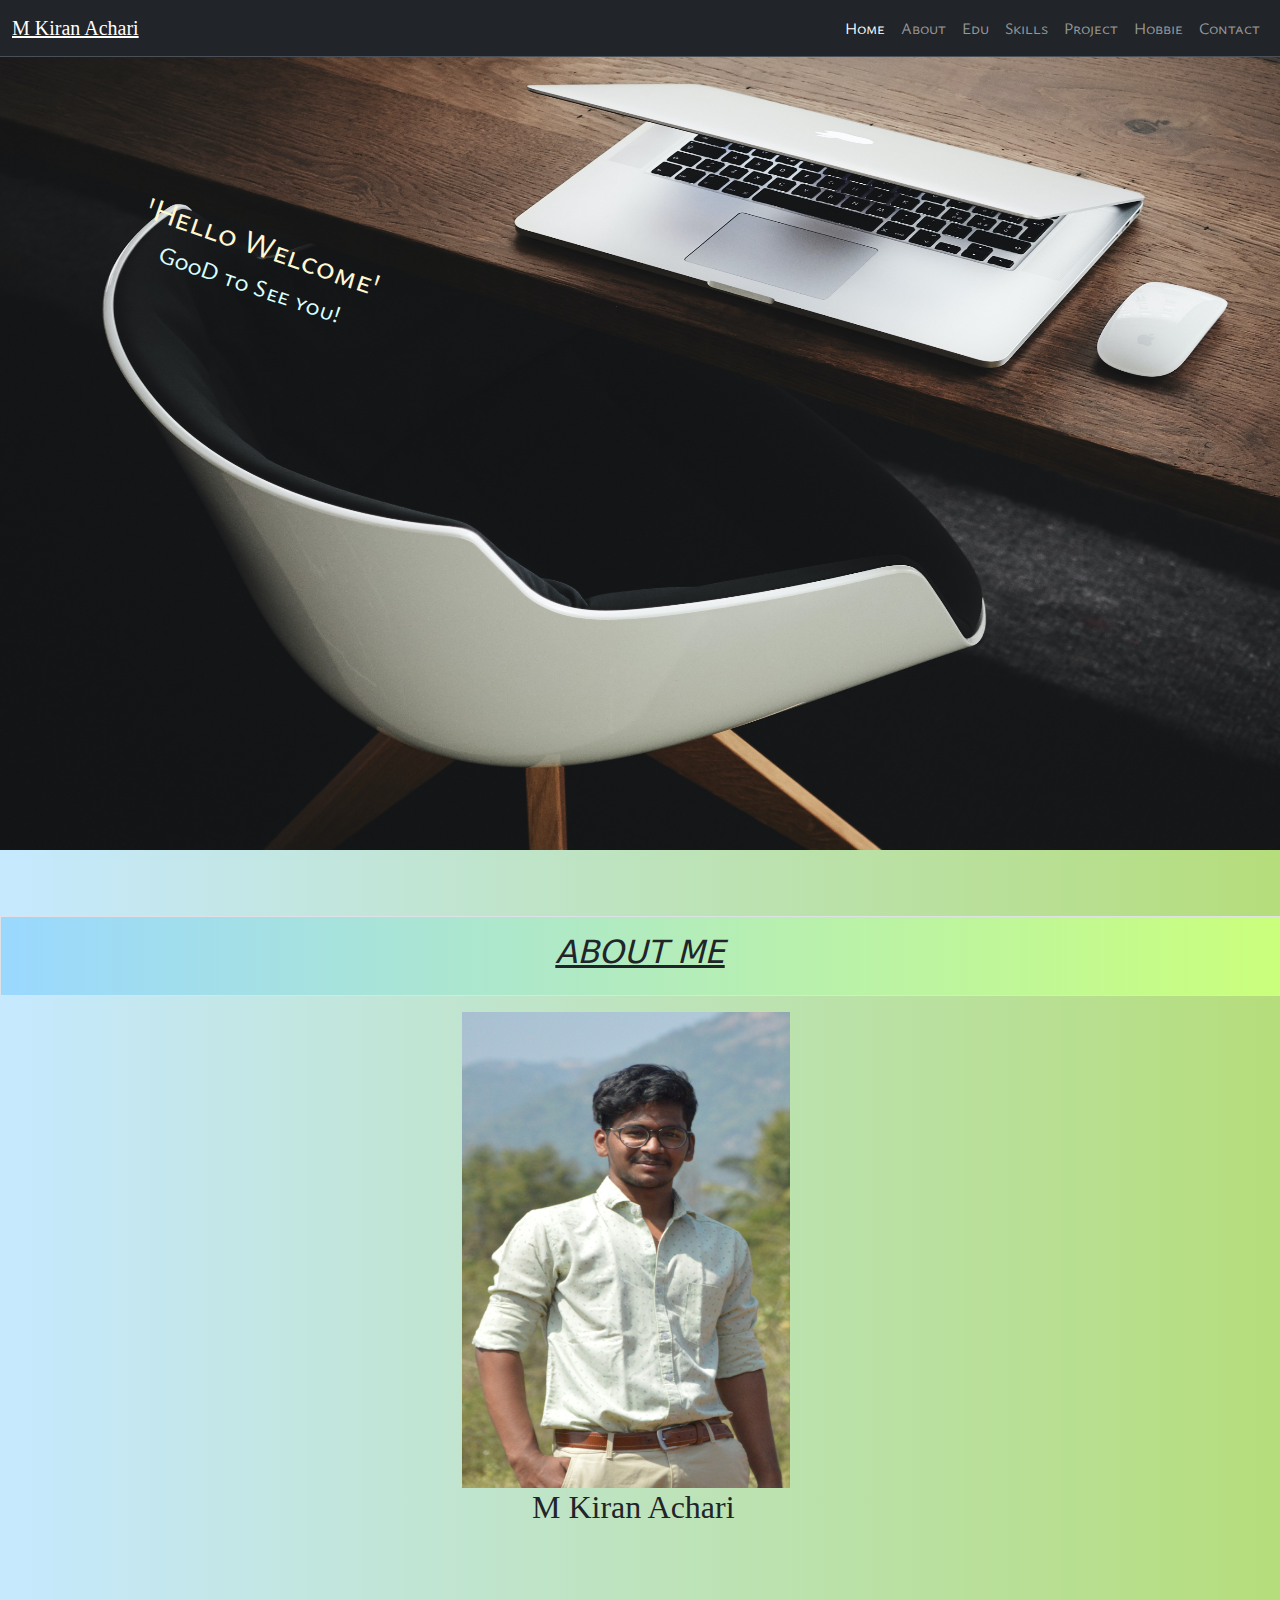
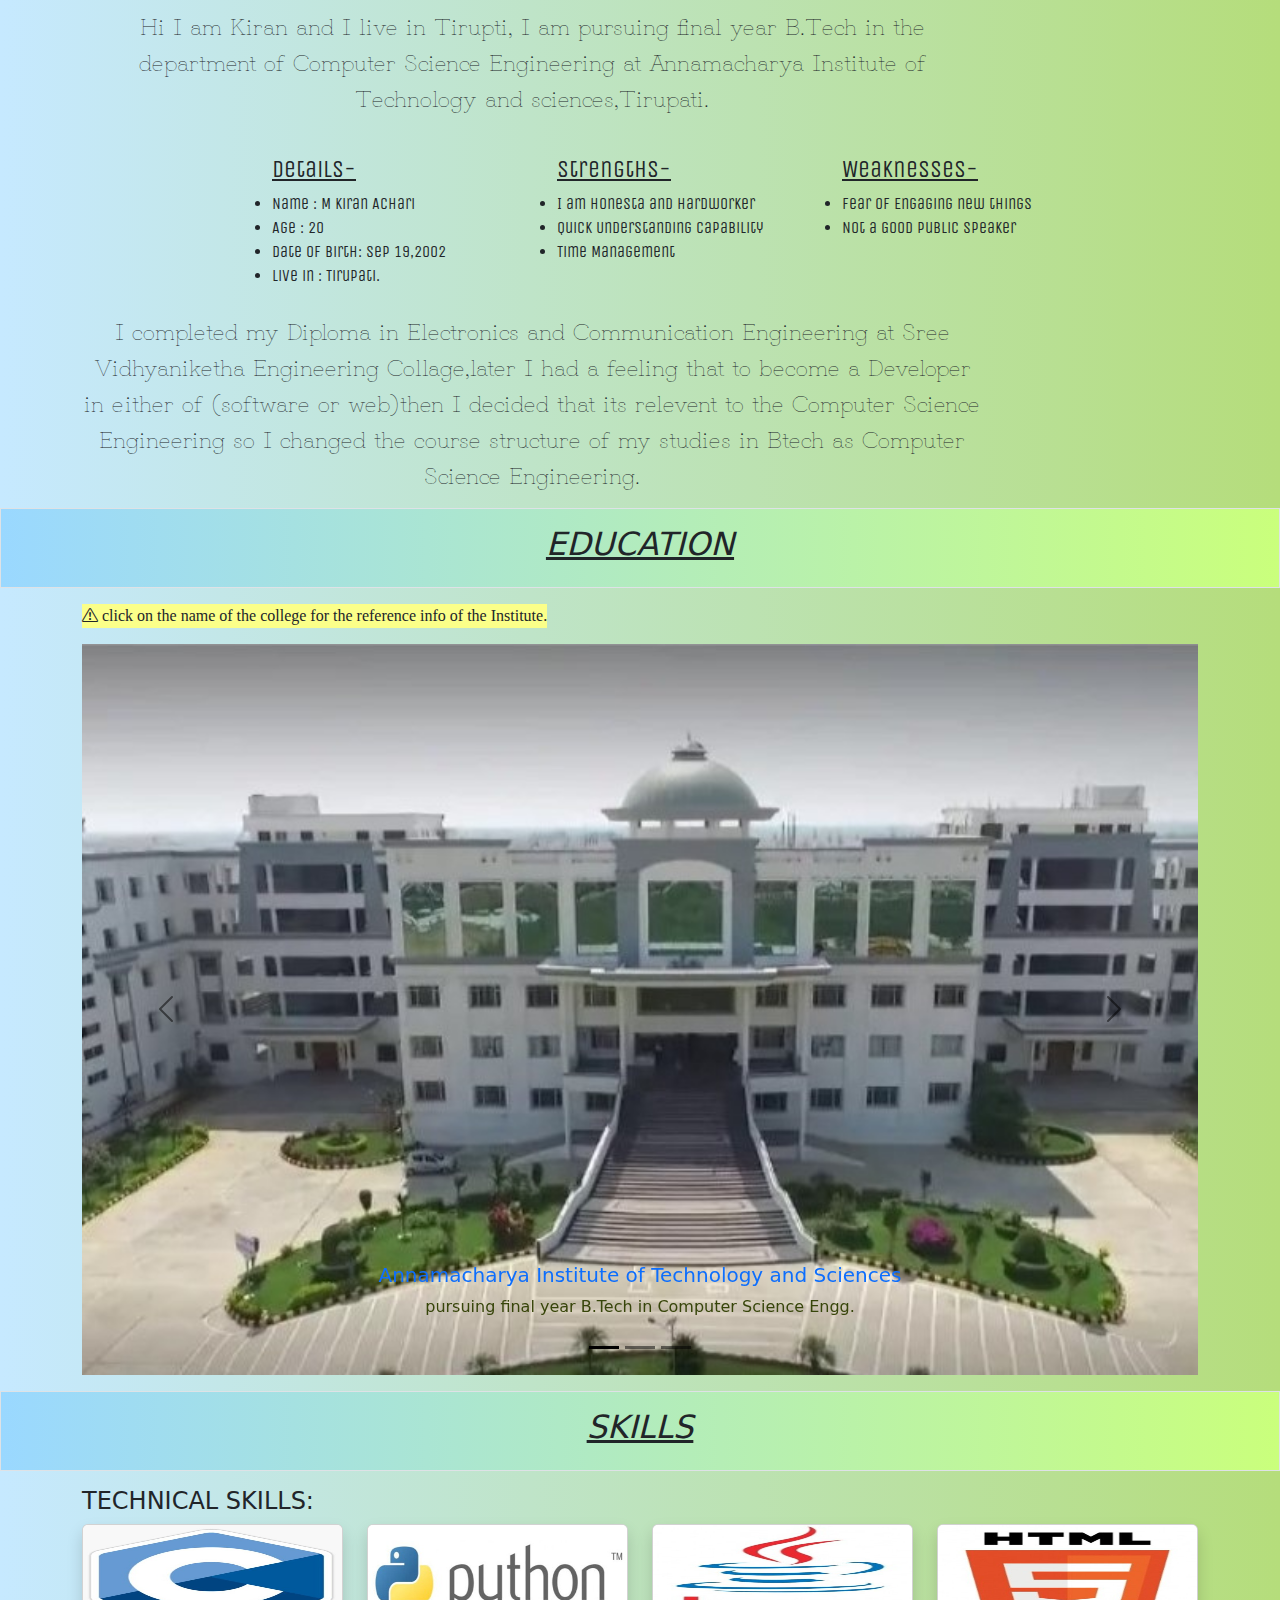
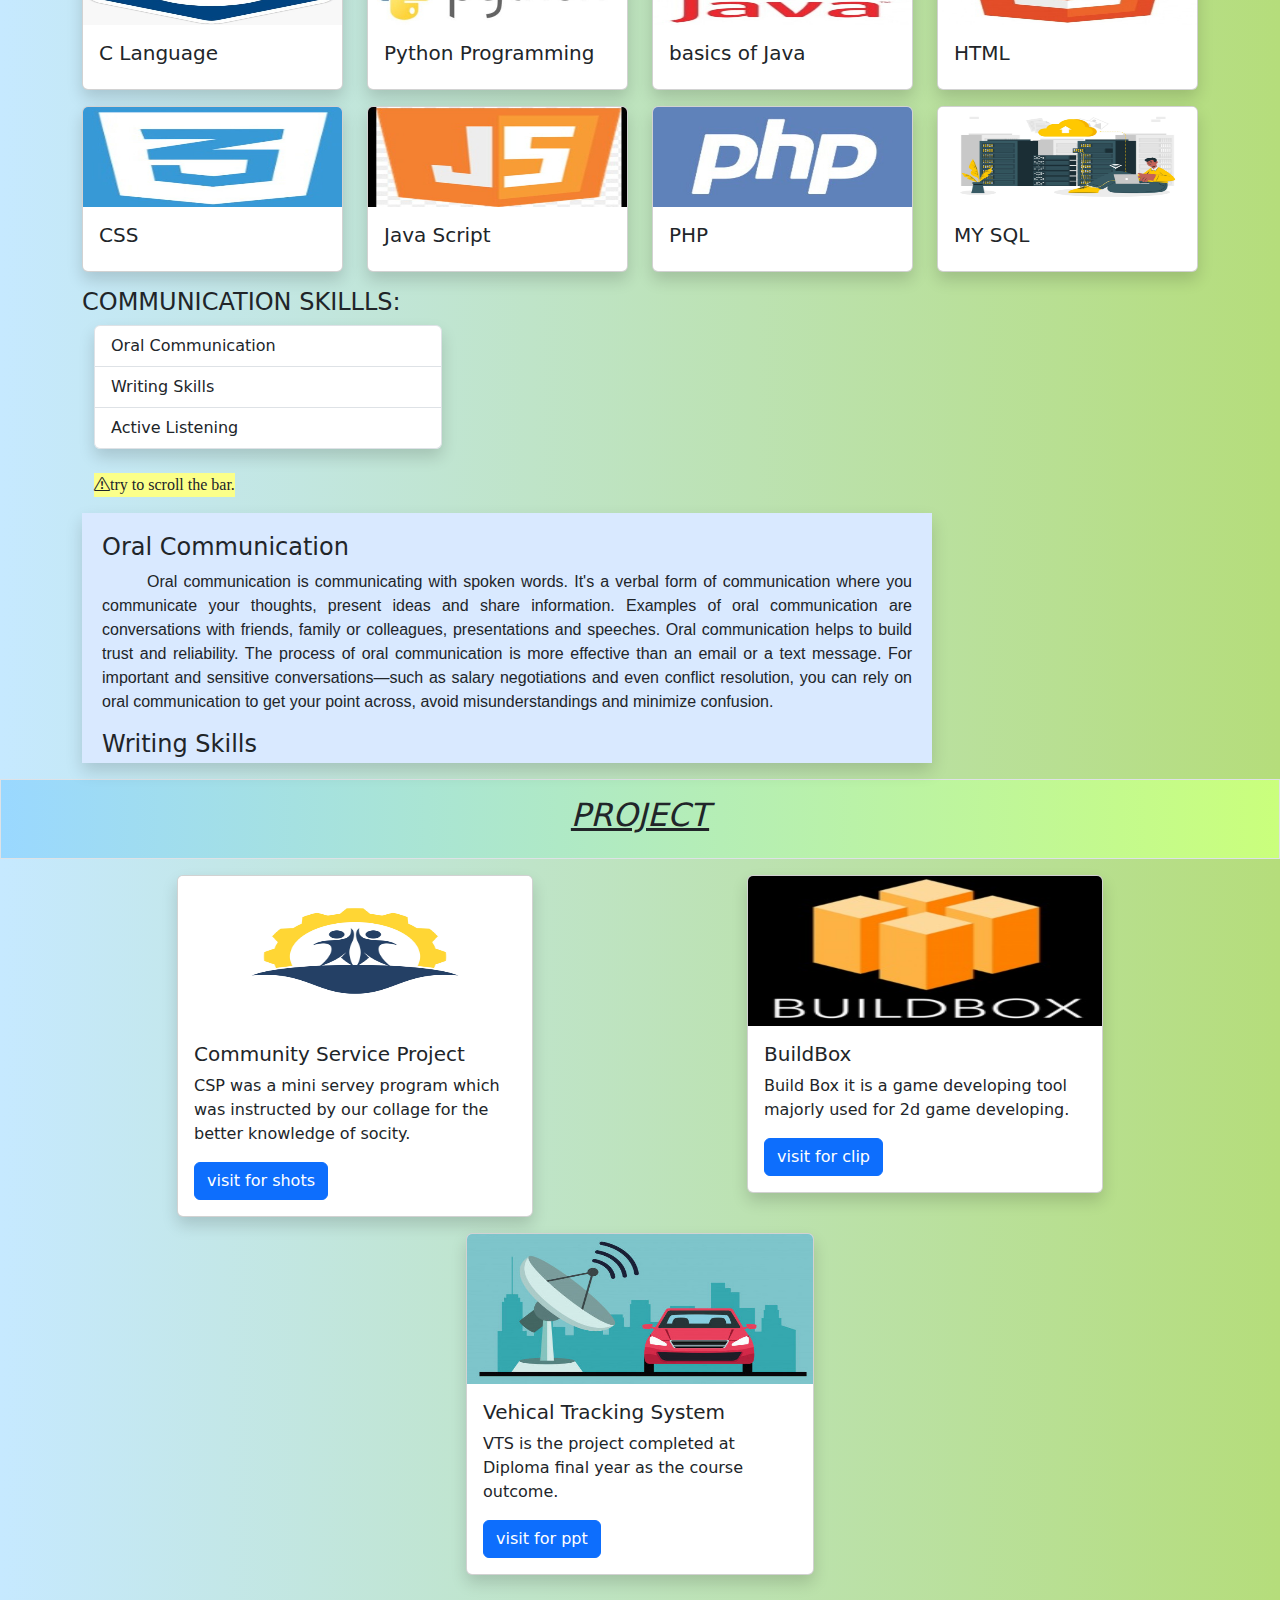
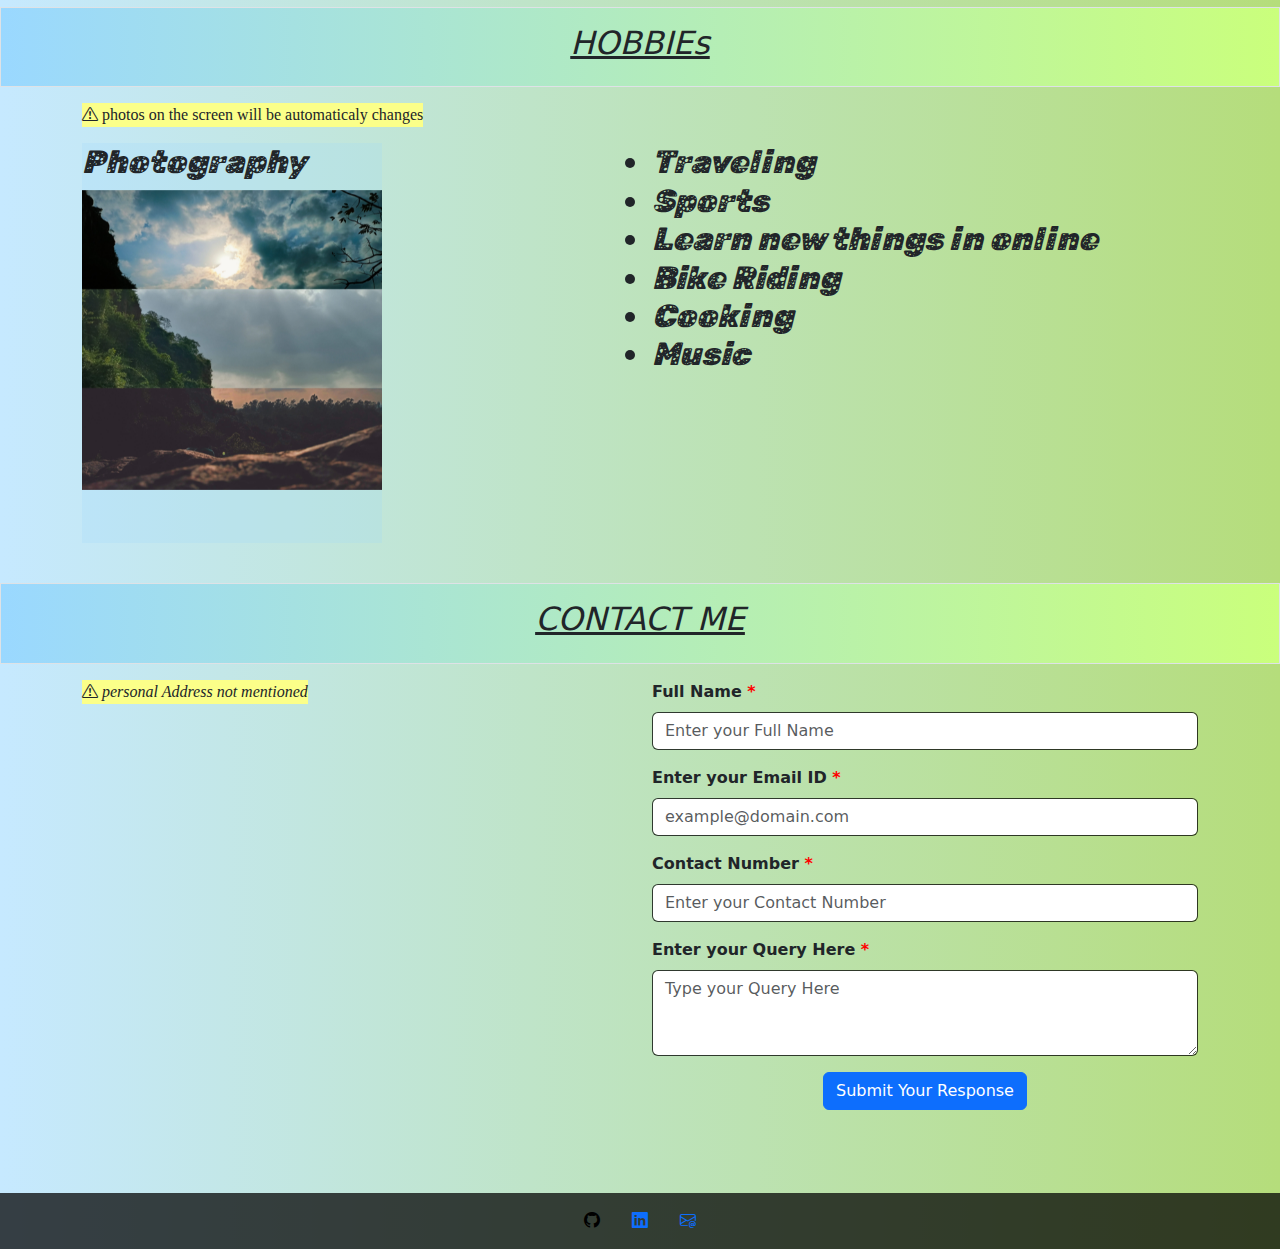
<file: index.html>
<!doctype html>
<html lang="en">

<head>
    <meta charset="utf-8">
    <meta name="viewport" content="width=device-width, initial-scale=1">
    <title>M Kiran Achari</title>
    <link href="https://cdn.jsdelivr.net/npm/bootstrap@5.3.0/dist/css/bootstrap.min.css" rel="stylesheet"
        integrity="sha384-9ndCyUaIbzAi2FUVXJi0CjmCapSmO7SnpJef0486qhLnuZ2cdeRhO02iuK6FUUVM" crossorigin="anonymous">
    <link rel="stylesheet" type="text/css" href="./css/style.css">
    <link rel="stylesheet" type="text/css" href="./css/bootstrap.css">
    <link rel="javascript" href="./javascript/sample1.js">
    <link rel="javascript" href="./javascript/bootstrap.bundle.min.js">
    <link rel="stylesheet" href="https://cdnjs.cloudflare.com/ajax/libs/animate.css/4.1.1/animate.min.css" />
    <link rel="stylesheet" href="https://cdn.jsdelivr.net/npm/bootstrap-icons@1.10.5/font/bootstrap-icons.css">
    <link rel="stylesheet" href="https://cdnjs.cloudflare.com/ajax/libs/font-awesome/4.7.0/css/font-awesome.min.css">
</head>

<body>
    <!-- nav bar -->
    <nav class="navbar navbar-expand-lg bg-dark  fixed-top border-bottom border-bottom-dark" data-bs-theme="dark">
        <div class="container-fluid">
            <a class="navbar-brand nav_name animate__animated animate__heartBeat animate__infinite infinite"
                href="index.html"><u>M Kiran Achari</u></a>
            <button class="navbar-toggler" type="button" data-bs-toggle="collapse" data-bs-target="#navbarNavAltMarkup"
                aria-controls="navbarNavAltMarkup" aria-expanded="false" aria-label="Toggle navigation">
                <span class="navbar-toggler-icon"></span>
            </button>
            <div class="collapse navbar-collapse" id="navbarNavAltMarkup">
                <div class="navbar-nav ms-auto">
                    <a class="nav-link active" aria-current="page" href="#home">Home</a>
                    <a class="nav-link" href="#about">About</a>
                    <a class="nav-link" href="#education">Edu</a>
                    <a class="nav-link" href="#skills">Skills</a>
                    <a class="nav-link" href="#project">Project</a>
                    <a class="nav-link" href="#hobbie">Hobbie</a>
                    <a class="nav-link" href="#contact">Contact</a>
                </div>
            </div>
        </div>
    </nav>

    <!-- background page ,home-->
    <div class="background_page" id="home">
        <img src="./image/ondesk.jpg" alt="ddd" height="850vh" width="1519vh">
        <div class="container-fluid bg_text ">
            <h2 class="bg_title animate__backInRight animate__animated ">'Hello Welcome'</h2>
            <h4 class="bg_desc animate__backInLeft animate__animated ">GooD to See you!</h4>
        </div>
    </div>

    <!-- About me -->
    <section id="about">
        <div class="container-fluid p-3 my-3  border title_">
            <h2><u>ABOUT ME</u></h2>
        </div>
        <div class="container">
            <div class="row">
                <div class="col-md-4"></div>
                <div class="col-md-6">
                    <img src="./image/kiran.JPG" class="kiran_img" alt="kiran" height="80%" width="60%">
                    <h2 class="admin_name">M Kiran Achari</h2>
                </div>
            </div>
        </div>
        <div class="container  admin_text">
            <p class="about_admin">Hi I am Kiran and I live in Tirupti, I am pursuing final year B.Tech in the
                department of Computer
                Science Engineering at Annamacharya Institute of Technology and sciences,Tirupati.</p><br>
            <div class="row">
                <div class="col-md-2"></div>
                <div class="col-md-3">
                    <h4 class="detail"><u>Details-</u></h4>
                    <li>Name : M Kiran Achari</li>
                    <li>Age : 20</li>
                    <li>Date Of Birth: Sep 19,2002</li>
                    <li>live in : Tirupati.
                    </li>
                </div>
                <div class="col-md-3">
                    <h4><u>Strengths-</u></h4>
                    <li>I am Honesta and Hardworker</li>
                    <li>Quick Understanding Capability</li>
                    <li>Time Management</li>
                </div>
                <div class="col-md-4">
                    <h4><u>Weaknesses-</u></h4>
                    <li>Fear of Engaging new things</li>
                    <li>Not a Good Public Speaker</li>
                </div>
            </div><br>
            <p class="about_admin">I completed my Diploma in Electronics and Communication Engineering at Sree
                Vidhyaniketha Engineering Collage,later I had a feeling that to become a Developer in either of
                (software or web)then I decided that its relevent to the Computer Science Engineering so I changed the
                course structure of my studies in Btech
                as Computer Science Engineering.</p>
        </div>
        </div>
    </section>

    <!-- education -->
    <section id="education">
        <div class="container-fluid p-3 my-3  border title_">
            <h2><u>EDUCATION</u></h2>
        </div>
        <div class="container">
            <p class="note"><i class="bi bi-exclamation-triangle"></i> click on the name of the college for the
                reference info of the Institute.</p>
            <div id="carouselExampleDark" class="carousel carousel-dark slide">
                <div class="carousel-indicators">
                    <button type="button" data-bs-target="#carouselExampleDark" data-bs-slide-to="0" class="active"
                        aria-current="true" aria-label="Slide 1"></button>
                    <button type="button" data-bs-target="#carouselExampleDark" data-bs-slide-to="1"
                        aria-label="Slide 2"></button>
                    <button type="button" data-bs-target="#carouselExampleDark" data-bs-slide-to="2"
                        aria-label="Slide 3"></button>
                </div>
                <div class="carousel-inner edu_para">
                    <div class="carousel-item active" data-bs-interval="100">
                        <img src="./image/edu/aits.jpg" class="d-block w-100" alt="aits">
                        <div class="carousel-caption d-none d-md-block">
                            <h5><a href="https://aits-tpt.edu.in/" class="aits">Annamacharya Institute of Technology and
                                    Sciences</a></h5>
                            <p class="para" style="color: rgb(55, 69, 10);">pursuing final year B.Tech in Computer Science Engg.</p>
                        </div>
                    </div>
                    <div class="carousel-item" data-bs-interval="200">
                        <img src="./image/edu/Sree Vidyanikethan Engineering College .png" class="d-block w-100"
                            alt="svnec">
                        <div class="carousel-caption d-none d-md-block">
                            <h5><a href="https://www.svec.education/" class="svnec">Sree Vidhyanikethan Engg COllage</a>
                            </h5>
                            <p class="para" style="color: rgb(59, 4, 4);">Completed diploma in Electronics and Communication Engg @2021.</p>
                        </div>
                    </div>
                    <div class="carousel-item">
                        <img src="./image/edu/school.jpg" class="d-block w-100" alt="high school">
                        <div class="carousel-caption d-none d-md-block">
                            <h5><a href="https://cambridge-high-school-tpt.business.site/" class="cps">Cambridge High
                                    School</a></h5>
                            <p class="para" style="color: rgb(93, 93, 93);">Completed secondry education @2018.</p>
                        </div>
                    </div>
                </div>
                <button class="carousel-control-prev" type="button" data-bs-target="#carouselExampleDark"
                    data-bs-slide="prev">
                    <span class="carousel-control-prev-icon" aria-hidden="true"></span>
                    <span class="visually-hidden">Previous</span>
                </button>
                <button class="carousel-control-next" type="button" data-bs-target="#carouselExampleDark"
                    data-bs-slide="next">
                    <span class="carousel-control-next-icon" aria-hidden="true"></span>
                    <span class="visually-hidden">Next</span>
                </button>
            </div>
        </div>
    </section>

    <!-- skills -->
    <section id="skills">
        <div class="container-fluid p-3 my-3  border title_">
            <h2><u>SKILLS</u></h2>
        </div>
        <div class="container">
            <h4 class="sub">TECHNICAL SKILLS:</h4>
            <div class="row">
                <div class="col-md-3">
                    <div class="card mb-3 shadow animate__animated  ">
                        <span class="d-inline-block" tabindex="0" data-bs-toggle="popover" data-bs-trigger="hover focus"
                            data-bs-content="basic c Language">
                            <img src="./image/skills/c.jpg" class="card-img-top" alt="c lang" height="100px"
                                width="50px">
                            <div class="card-body">
                                <h5 class="card-title">C Language</h5>
                            </div>
                        </span>
                    </div>
                </div>
                <div class="col-md-3 ">
                    <div class="card mb-3 shadow animate__animated  ">
                        <span class="d-inline-block" tabindex="0" data-bs-toggle="popover" data-bs-trigger="hover focus"
                            data-bs-content="pyhton 3">
                            <img src="./image/skills/py.jpg" class="card-img-top" alt="python" height="100px"
                                width="50px">
                            <div class="card-body">
                                <h5 class="card-title">Python Programming</h5>
                            </div>
                        </span>
                    </div>
                </div>
                <div class="col-md-3 ">
                    <div class="card mb-3 shadow animate__animated ">
                        <span class="d-inline-block" tabindex="0" data-bs-toggle="popover" data-bs-trigger="hover focus"
                            data-bs-content="basics of java">
                            <img src="./image/skills/java.jpg" class="card-img-top" alt="java" height="100px"
                                width="50px">
                            <div class="card-body">
                                <h5 class="card-title">basics of Java</h5>
                            </div>
                        </span>
                    </div>
                </div>
                <div class="col-md-3 ">
                    <div class="card mb-3 shadow animate__animated  shadow">
                        <span class="d-inline-block" tabindex="0" data-bs-toggle="popover" data-bs-trigger="hover focus"
                            data-bs-content="web page Developing">
                            <img src="./image/skills/html.jpg" class="card-img-top" alt="html" height="100px"
                                width="50px">
                            <div class="card-body">
                                <h5 class="card-title">HTML</h5>
                            </div>
                        </span>
                    </div>
                </div>
                <div class="col-md-3 ">
                    <div class="card mb-3 shadow animate__animated  ">
                        <span class="d-inline-block" tabindex="0" data-bs-toggle="popover" data-bs-trigger="hover focus"
                            data-bs-content="web page decoration">
                            <img src="./image/skills/css.jpg" class="card-img-top" alt="css" height="100px"
                                width="50px">
                            <div class="card-body">
                                <h5 class="card-title">CSS</h5>
                            </div>
                        </span>
                    </div>
                </div>
                <br>
                <div class="col-md-3 ">
                    <div class="card mb-3 shadow animate__animated  ">
                        <span class="d-inline-block" tabindex="0" data-bs-toggle="popover" data-bs-trigger="hover focus"
                            data-bs-content="web page controls">
                            <img src="./image/skills/js.jpg" class="card-img-top" alt="java script" height="100px"
                                width="50px">
                            <div class="card-body">
                                <h5 class="card-title">Java Script</h5>
                            </div>
                        </span>
                    </div>
                </div>
                <div class="col-md-3 ">
                    <div class="card mb-3 shadow animate__animated  ">
                        <span class="d-inline-block" tabindex="0" data-bs-toggle="popover" data-bs-trigger="hover focus"
                            data-bs-content="server side controls">
                            <img src="./image/skills/php.jpg" class="card-img-top" alt="php" height="100px"
                                width="50px">
                            <div class="card-body">
                                <h5 class="card-title">PHP</h5>
                            </div>
                        </span>
                    </div>
                </div>
                <div class="col-md-3 ">
                    <div class="card mb-3 shadow animate__animated  ">
                        <span class="d-inline-block" tabindex="0" data-bs-toggle="popover" data-bs-trigger="hover focus"
                            data-bs-content="basics of Quary language">
                            <img src="./image/skills/sqlLogo.jpg" class="card-img-top" alt="sql" height="100px"
                                width="50px">
                            <div class="card-body">
                                <h5 class="card-title">MY SQL</h5>
                            </div>
                        </span>
                    </div>
                </div>
            </div>
            <h4 class="sub">COMMUNICATION SKILLLS:</h4>
            <div class="container-fluid">
                <div class="row">
                    <div class="col-4">
                        <div id="list-example" class="list-group shadow">
                            <a class="list-group-item list-group-item-action" href="#oral_com">Oral Communication</a>
                            <a class="list-group-item list-group-item-action" href="#writ_skil">Writing Skills</a>
                            <a class="list-group-item list-group-item-action" href="#act_lis">Active Listening</a>
                        </div><br>
                        <p class="note"><i class="bi bi-exclamation-triangle"></i>try to scroll the bar.</p>
                    </div>
                    <div class="scro col-8 shadow">
                        <div data-bs-spy="scroll" data-bs-target="#list-example" data-bs-smooth-scroll="false"
                            class="scrollspy-example" tabindex="0">
                            <h4 id="oral_com">Oral Communication</h4>
                            <p class="skil_com">Oral communication is communicating with spoken words. It's a verbal
                                form of
                                communication
                                where you communicate your thoughts, present ideas and share information. Examples of
                                oral
                                communication are conversations with friends, family or colleagues, presentations and
                                speeches.

                                Oral communication helps to build trust and reliability. The process of oral
                                communication
                                is more effective than an email or a text message. For important and sensitive
                                conversations—such as salary negotiations and even conflict resolution, you can rely on
                                oral
                                communication to get your point across, avoid misunderstandings and minimize confusion.
                            </p>
                            <h4 id="writ_skil">Writing Skills</h4>
                            <p class="skil_com">Writing skills are an important part of communication. Good writing
                                skills allow you to
                                communicate your message with clarity and ease to a far larger audience than through
                                face-to-face or telephone conversations.

                                You might be called upon to write a report, plan or strategy at work; write a grant
                                application or press release within a volunteering role; or you may fancy communicating
                                your
                                ideas online via a blog. And, of course, a well written CV or résumé with no spelling or
                                grammatical mistakes is essential if you want a new job.</p>
                            <h4 id="act_lis">Active Listening</h4>
                            <p class="skil_com">Active listening requires you to listen attentively to a speaker,
                                understand what they're
                                saying, respond and reflect on what's being said, and retain the information for later.
                                This
                                keeps both listener and speaker actively engaged in the conversation, and it's an
                                essential
                                building block of compassionate leadership.

                                Tips for managers: Use active listening techniques like paying close attention to the
                                speaker's behavior and body language in order to gain a better understanding of their
                                message. Signal that you're following along with visual cues such as nodding and eye
                                contact. Avoid potential interruptions, like fidgeting and pacing.

                                Active listening and reflecting, responding, and giving feedback aren't always easy.
                                Daily
                                pressures and demands often overtake our work, leaving limited time and energy to focus
                                on
                                slowing down to really listen to, and coach, direct reports.</p>
                        </div>
                    </div>
                </div>
            </div>
        </div>
    </section>

    <!-- projects -->
    <section id="project">
        <div class="container-fluid p-3 my-3  border title_">
            <h2><u>PROJECT</u></h2>
        </div>
        <div class="container">
            <div class="row">
                <div class="col-md-1"></div>
                <div class="col-md-4">
                    <div class="card shadow">
                        <img src="./image/project/csp.jpg" class="card-img-top" alt="community service project"
                            height="150px" width="10px">

                        <div class="card-body">
                            <h5 class="card-title">Community Service Project</h5>
                            <p class="card-text">CSP was a mini servey program which was instructed by our collage for
                                the
                                better knowledge of socity.</p>
                            <a href="https://drive.google.com/file/d/1kq_lSHh0150z0om5psAIdkFGIEiMxQBF/view?usp=sharing"
                                class="btn btn-primary">visit for shots</a>
                        </div>
                    </div>
                </div>
                <div class="col-md-2"></div>
                <div class="col-md-4">
                    <div class="card shadow">
                        <img src="./image/project/buildbox.png" class="card-img-top" alt="buildbox" height="150px"
                            width="10px">

                        <div class="card-body">
                            <h5 class="card-title">BuildBox</h5>
                            <p class="card-text">Build Box it is a game developing tool majorly used for 2d game
                                developing.
                            </p>
                            <a href="https://drive.google.com/file/d/1zHerhMB9k2Q7RJiQ4rV25EY8joZHYoZo/view?usp=sharing"
                                class="btn btn-primary">visit for clip</a>
                        </div>
                    </div>
                </div>
            </div>
            <div class="container">
                <div class="row">
                    <div class="col-md-4 "></div>
                    <div class="col-md-4 my-3">
                        <div class="card shadow">
                            <img src="./image/project/vts.jpg" class="card-img-top" alt="vts" height="150px"
                                width="10px">

                            <div class="card-body">
                                <h5 class="card-title">Vehical Tracking System</h5>
                                <p class="card-text">VTS is the project completed at Diploma final year as the course
                                    outcome.
                                </p>
                                <a href="https://docs.google.com/presentation/d/1uzv7I9Zj7dGTUZJK2U9T3RaFzWhFvFFp/edit?usp=sharing&ouid=111334902088457207762&rtpof=true&sd=true"
                                    class="btn btn-primary">visit for ppt</a>
                            </div>
                        </div>
                    </div>
                </div>
            </div>
        </div>
    </section>

    <!-- hobbie -->
    <section id="hobbie">
        <div class="container-fluid p-3 my-3  border title_">
            <h2><u>HOBBIEs</u></h2>
        </div>
        <div class="container fun_hob">
            <p class="note"><i class="bi bi-exclamation-triangle"></i> photos on the screen will be automaticaly
                changes</p>
            <div class="row">
                <div class="col-md-6">
                    <div class="ex1">
                        <h2><i> Photography</i></h2>
                        <div id="carouselExampleSlidesOnly" class="carousel slide caro_gallary" data-bs-ride="carousel">
                            <div class="carousel-inner carousel-transition-duration: .1s; ">
                                <div class="carousel-item active">
                                    <img src="./image/galary/1.jpg" class="d-block w-100 " alt="1">
                                </div>
                                <div class="carousel-item">
                                    <img src="./image/galary/2.jpg" class="d-block w-100 " alt="2">
                                </div>
                                <div class="carousel-item">
                                    <img src="./image/galary/3.jpg" class="d-block w-100 " alt="3">
                                </div>
                                <div class="carousel-item">
                                    <img src="./image/galary/4.jpg" class="d-block w-100 " alt="4">
                                </div>
                                <div class="carousel-item">
                                    <img src="./image/galary/5.jpg" class="d-block w-100 " alt="5">
                                </div>
                            </div>
                        </div>
                    </div>
                </div>
                <div class="col-md-6">
                    <h2 class="list_hobbies">
                        <li><i>Traveling</i></li>
                        <li><i>Sports</i></li>
                        <li><i>Learn new things in online</i></li>
                        <li><i>Bike Riding</i></li>
                        <li><i>Cooking</i></li>
                        <li><i>Music</i></li>
                    </h2>
                </div>
            </div>
        </div>
    </section>

    <!-- contacts -->
    <section id="contact"><br>
        <div class="container-fluid p-3 my-3  border title_">
            <h2><u>CONTACT ME</u></h2>
        </div>
        <div class="container">
            <div class="row">
                <div class="col-auto col-md-6 mb-3">
                    <p class="note"><i class="bi bi-exclamation-triangle"> personal Address not mentioned</i></p>
                    <iframe
                        src="https://www.google.com/maps/embed?pb=!1m18!1m12!1m3!1d124079.83328498244!2d79.34239914494846!3d13.627638882067023!2m3!1f0!2f0!3f0!3m2!1i1024!2i768!4f13.1!3m3!1m2!1s0x3a4d4b0f88620427%3A0xcf4152d1daca0cac!2sTirupati%2C%20Andhra%20Pradesh!5e0!3m2!1sen!2sin!4v1688765541090!5m2!1sen!2sin"
                        width="600" height="450" style="border:0;" allowfullscreen="" loading="lazy"
                        referrerpolicy="no-referrer-when-downgrade"></iframe>
                </div>
                <div class="col-12 col-md-6">
                    <form action="/thanks.html" method="POST" id="contactForm">
                        <div class="mb-3">
                            <label for="fullName" class="form-label fw-bold">Full Name <span
                                    style="color: red;">*</span></label>
                            <input type="text" class="form-control border-black border-opacity-75" id="fullName"
                                placeholder="Enter your Full Name" required name="fullname">
                        </div>
                        <div class="mb-3">
                            <label for="emailInput" class="form-label fw-bold">Enter your Email ID <span
                                    style="color: red;">*</span></label>
                            <input type="email" class="form-control border-black border-opacity-75" id="emailInput"
                                placeholder="example@domain.com" required name="email">
                        </div>
                        <div class="mb-3">
                            <label for="teleInput" class="form-label fw-bold">Contact Number <span
                                    style="color: red;">*</span></label>
                            <input type="tel" class="form-control border-black border-opacity-75" id="teleInput"
                                placeholder="Enter your Contact Number" required name="contact">
                        </div>
                        <div class="mb-3">
                            <label for="textArea" class="form-label fw-bold">Enter your Query Here <span
                                    style="color: red;">*</span></label>
                            <textarea class="form-control border-black border-opacity-75" id="textArea" rows="3"
                                placeholder="Type your Query Here" required name="query"></textarea>
                        </div>
                        <div class="col-auto d-flex flex-row justify-content-center pt-3 pt-lg-0">
                            <button type="submit" id="submit" name="submit" value="submit" class="btn btn-primary mb-3" onclick="sendfeed()">Submit Your
                                Response</button>
                        </div>
                    </form>
                </div>
            </div>
        </div>
    </section>

    <!-- footer -->
    <section class="end">
        <footer>
            <div class="col-12 text-center px-2 d-flex flex-row align-items-center justify-content-center">
                <a href="https://github.com/MKiranAchari/" class="text-black p-3" target="_blank"><i
                        class="bi bi-github BIcon github"></i></a>
                <a href="https://www.linkedin.com/in/kiran-murali-712410241" class="p-3" target="_blank">
                    <i class="bi bi-linkedin BIcon linkedin"></i>
                </a>
                <a href="mailto:muralikiran91@gmail.com" class="p-3" target="_blank"><i
                        class="bi bi-envelope-at"></i></a>
            </div>
        </footer>
    </section>

    <script src="https://cdn.jsdelivr.net/npm/bootstrap@5.3.0/dist/js/bootstrap.bundle.min.js"
        integrity="sha384-geWF76RCwLtnZ8qwWowPQNguL3RmwHVBC9FhGdlKrxdiJJigb/j/68SIy3Te4Bkz"
        crossorigin="anonymous"></script>
    <script src="./javascript/sample1.js"></script>
</body>

</html>
</file>
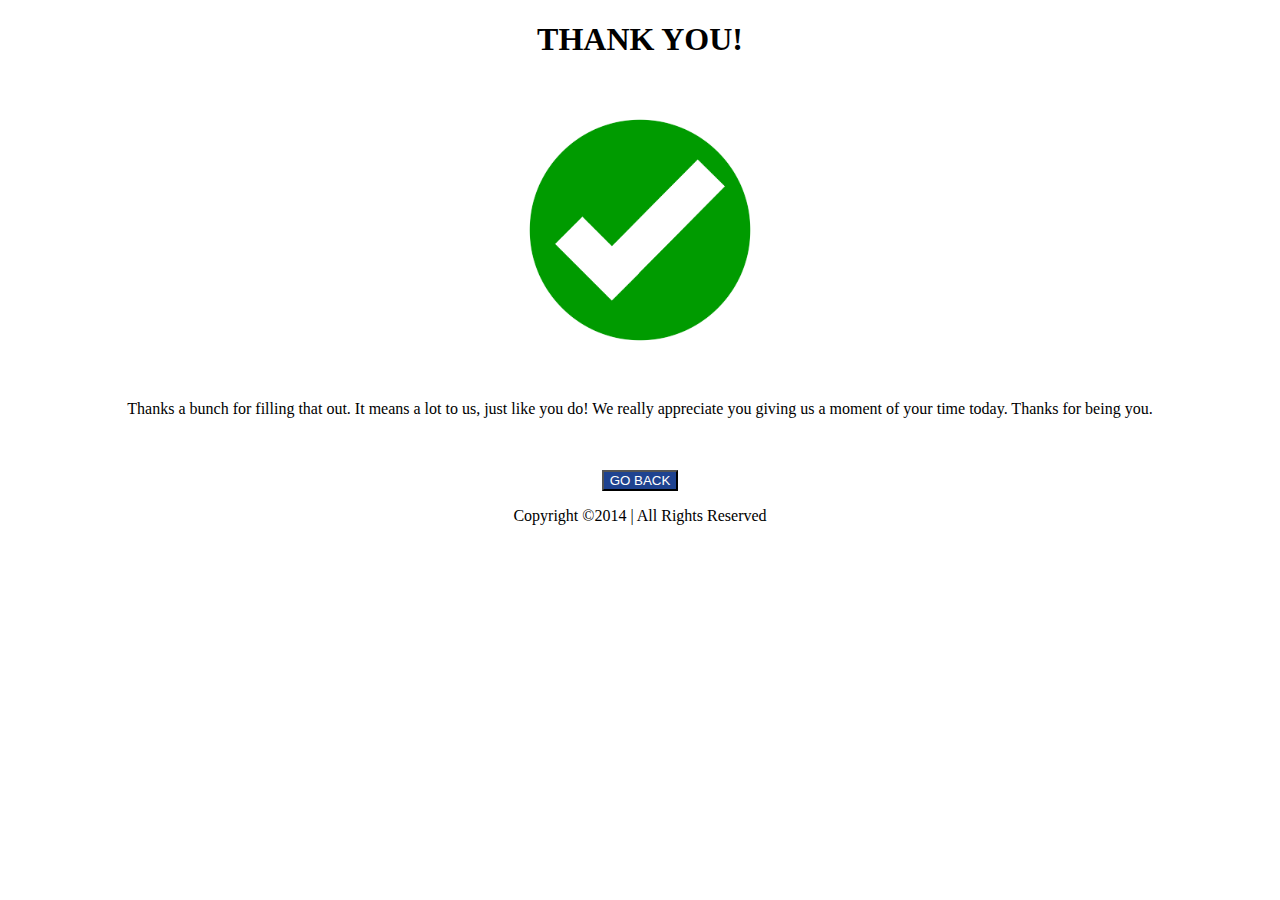
<file: thanks.html>
<!doctype html>
<html lang="en">

<head>
    <meta charset="utf-8">
    <meta http-equiv="refresh"  name="viewport" content="width=device-width, initial-scale=1">
    <title>Thank you</title>
    <link rel="stylesheet" href="https://2-22-4-dot-lead-pages.appspot.com/static/lp918/min/default_thank_you.css">
    <link href="https://cdn.jsdelivr.net/npm/bootstrap@5.3.0/dist/css/bootstrap.min.css" rel="stylesheet"
        integrity="sha384-9ndCyUaIbzAi2FUVXJi0CjmCapSmO7SnpJef0486qhLnuZ2cdeRhO02iuK6FUUVM" crossorigin="anonymous">
    <link href='https://fonts.googleapis.com/css?family=Lato:300,400|Montserrat:700' rel='stylesheet' type='text/css'>
</head>

<body>
    <header class="site-header" id="header">
        <h1 class="site-header__title" style="text-align: center;" data-lead-id="site-header-title">THANK YOU!</h1>
    </header>
    <div style="text-align: center;">
        <img src="./image/check.png" alt="check mark" height="300px" width="300px">
    </div>
    <div class="main-content">
        <p class="main-content__body" style="text-align: center;" data-lead-id="main-content-body">Thanks a bunch for
            filling that out. It means
            a
            lot to us, just like you do! We really appreciate you giving us a moment of your time today. Thanks for
            being you.</p>
    </div>
    <br><br>
    <form action="./index.html" >
        <div class="container">
            <div class="vertical-center" style="text-align: center;">
                <button style="background-color: rgb(31, 67, 144); color:white;" type="submit" onclick="thank()">GO
                    BACK</button>
            </div>
        </div>
    </form>
    <footer class="site-footer" id="footer">
        <p class="site-footer__fineprint" style="text-align: center;" id="fineprint">Copyright ©2014 | All Rights
            Reserved</p>
    </footer>

    <script src="https://cdn.jsdelivr.net/npm/bootstrap@5.3.0/dist/js/bootstrap.bundle.min.js"
        integrity="sha384-geWF76RCwLtnZ8qwWowPQNguL3RmwHVBC9FhGdlKrxdiJJigb/j/68SIy3Te4Bkz" crossorigin="anonymous">
            function thank() {
                alert("Thnak your for visiting MY PROTOFOLI");
            }
        </script>
</body>

</html>
</file>
<file: css/style.css>
@import url('https://fonts.googleapis.com/css2?family=Ysabeau+SC:wght@300&display=swap');

@import url('https://fonts.googleapis.com/css2?family=Rubik+Moonrocks&display=swap');
@import url('https://fonts.googleapis.com/css2?family=Rubik+Moonrocks&display=swap');
@import url('https://fonts.googleapis.com/css2?family=Grandiflora+One&display=swap');
@import url('https://fonts.googleapis.com/css2?family=Unica+One&display=swap');
body {
  height: 500px;
  background-color: rgb(199, 199, 255);
  /* For browsers that do not support gradients */
  background-image: linear-gradient(to right, #c6e9ff, #b5dd7b);
  position: relative;
}

.background_page {
  background-size: cover;
  position: relative;
  height: 100vh;
}

.bg_text {
  text-align: center;
  position: absolute;
  top: 25%;
  right: 30%;
  transform: translate(-100%, -50%);
  transform: rotate(19deg);
  font-family: 'Ysabeau SC', sans-serif;
}

h2.bg_title {
  color: rgb(255, 247, 209);
}

h4.bg_desc {
  color: rgb(215, 255, 255);
}

.navbar {
  font-family: 'Ysabeau SC', sans-serif;
}

.nav_name {
  font-family: 'Bacasime Antique', serif;

}

.admin_text {
  font-family: 'Unica One', cursive;
}

.admin_name {
  padding-left: 70px;
  text-align: left;
  font-family: 'Charm', cursive;
}

.about_admin {
  width: 900px;
  text-align: center;
  font-size: x-large;
  font-family: 'Grandiflora One', serif;
}
.carousel{
  height: min-content;
}

.title_ {
  text-align: center;
  font-style: oblique;
  background-color: rgb(199, 199, 255);
  /* For browsers that do not support gradients */
  background-image: linear-gradient(to right, #9ad8ff, #caff7c);
}

.kiran_img {
  text-align: center;
}

a:link {
  text-decoration: rgba(250, 0, 0, 0.848);
}

a:visited {
  text-decoration: rgb(71, 255, 47);
}

a:hover {
  text-decoration: rgba(219, 225, 47, 0.722);
}

a:active {
  text-decoration: underline;
}

.para {
  color: rgb(255, 0, 0);
}

div.scro {
  background-color: #d9e9ff;
  width: 850px;
  height: 250px;
  overflow-x: hidden;
  overflow-y: auto;
  text-align: justify;
  padding: 20px;
}


.card:hover {
  background-color: rgba(209, 65, 65, 0.244);
  border: 2px solid #320404
}

.ex1 {
  width: 300px;
  height: 400px;
  margin: left;
  background-color: #9ad8ff32;
}

.fun_hob {
  font-family: 'Rubik Moonrocks', cursive;
}


p.note {
  background-color: #fbff89;
  width: fit-content;
  font-family: 'Nanum Brush Script', cursive;
}

p.skil_com {
  text-indent: 45px;
  font-family: 'Darker Grotesque', sans-serif;
}

footer {
  background-color: rgba(0, 0, 0, 0.732);
}


/* scroller */
.scrolled {
  opacity: 0;
  transform: translateY(20px);
  animation: scroll-in 3s forwards;
}

@keyframes scroll-in {
  0% {
    opacity: 0;
    transform: translateY(20px)
  }

  100% {
    opacity: 1;
    transform: translateY(0);
  }
}
</file>
